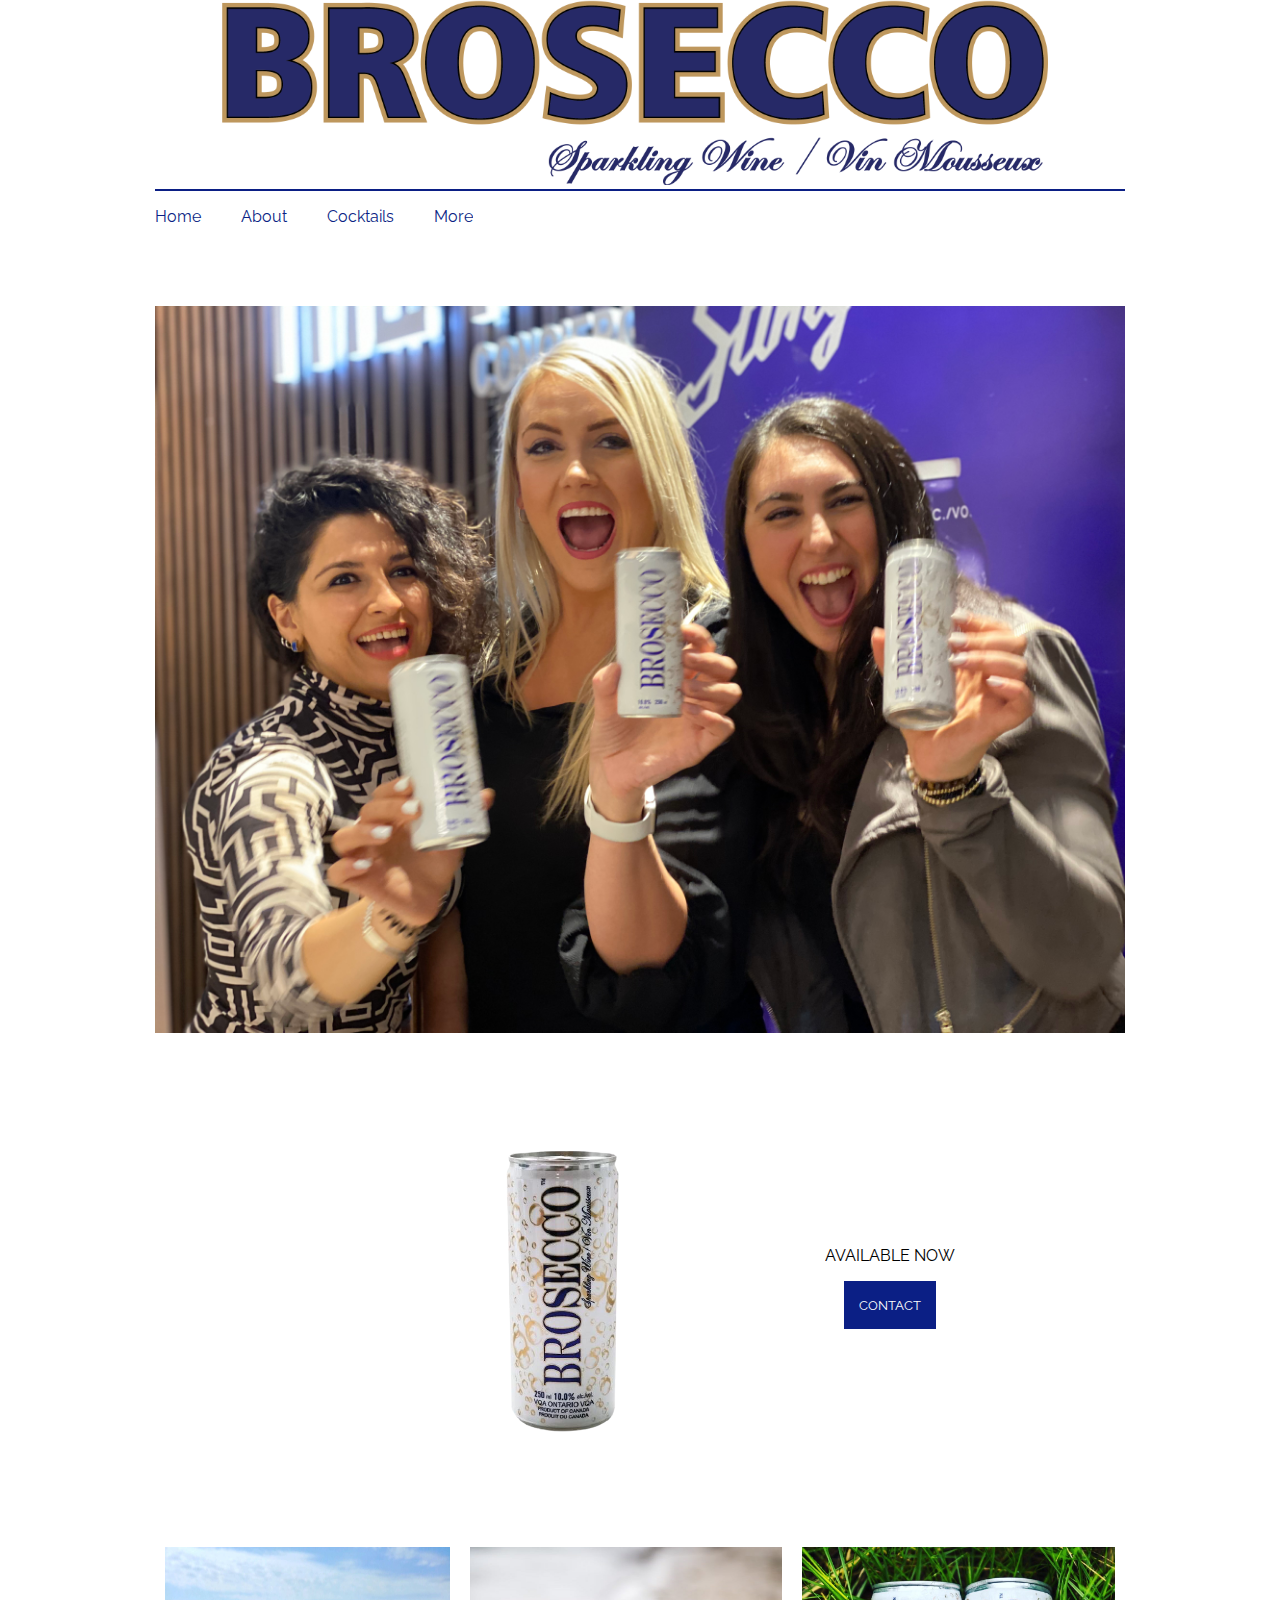
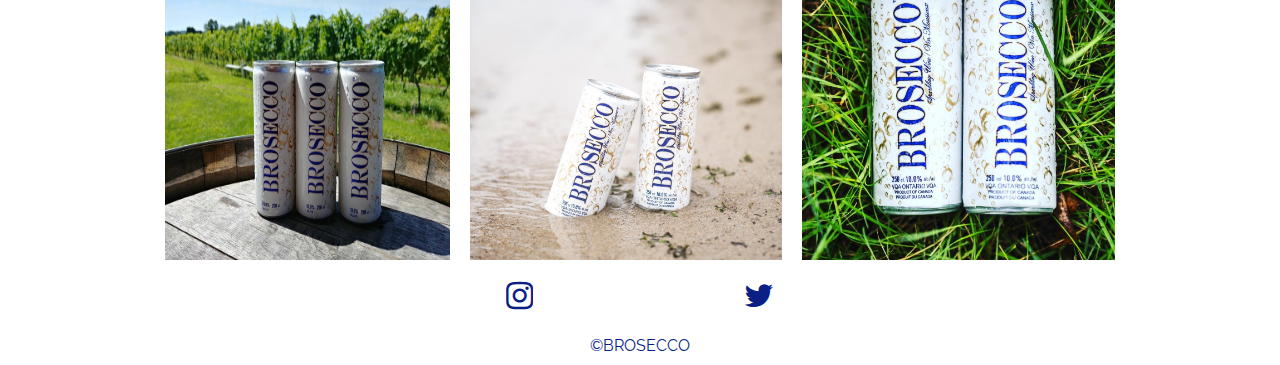
<file: index.html>
<!DOCTYPE html>
<html lang="en">

<head>
    <meta charset="UTF-8">
    <meta http-equiv="X-UA-Compatible" content="IE=edge">
    <meta name="viewport" content="width=device-width, initial-scale=1.0">
    <link rel="stylesheet" href="style.css">
    <title>Brosecco Wine</title>
    <link href="https://stackpath.bootstrapcdn.com/font-awesome/4.7.0/css/font-awesome.min.css" rel="stylesheet"
        integrity="sha384-wvfXpqpZZVQGK6TAh5PVlGOfQNHSoD2xbE+QkPxCAFlNEevoEH3Sl0sibVcOQVnN" crossorigin="anonymous">
    <link href="https://fonts.googleapis.com/css2?family=Anton&display=swap" rel="stylesheet">
    <link rel="icon" href="./resources/images/BLOGO.svg">
    <link rel="preconnect" href="https://fonts.googleapis.com">
    <link rel="preconnect" href="https://fonts.gstatic.com" crossorigin>
    <link href="https://fonts.googleapis.com/css2?family=Raleway:wght@600&display=swap" rel="stylesheet">
</head>

<body>
    <!--NAV-->
    <header>
        <a href="index.html"><img src="./resources/images/Brosecco Website logo.png" alt="BroseccoHeaderLogo"></a>
        <nav>
            <ul>
                <a href="index.html">
                    <li>Home</li>
                </a>
                <a href="about.html">
                    <li>About</li>
                </a>
                <a href="cocktails.html">
                    <li>Cocktails</li>
                </a>
                <div class="navbar">
                    <div class="dropdown">
                        <button class="dropbtn">More</button>
                        <div class="dropdown-content">
                            <a href="termsconditions.html">Terms & Conditions</a>
                            <a href="contact.html">Contact</a>
                        </div>
                    </div>
                </div>
            </ul>
        </nav>
    </header>

    <!--BODY / JUMBOTRON -->

    <div class="mid-section">
        <img src="./resources/images/brosecco1.jpg" alt="">
    </div>

    <div class="order-here">
        <img src="./resources/images/broseccoCan.png" alt="">
        <div class="available">
            <div>AVAILABLE NOW</div>
            <a href="https://www.wineonline.ca/brosecco-vqa-sparkling-wine.html" target="#"><button>CONTACT</button></a>
        </div>
    </div>

    <div class="flex">
        <img src="./resources/images/vineyard-3" alt="">
        <img src="./resources/images/beach-brosecco.jpeg" alt="">
        <img src="./resources/images/grass-brosecco.jpeg" alt="">
    </div>

    <footer>
        <ul>
            <li><a href="https://www.instagram.com/drinkbrosecco/" target="#"><i class="fa fa-instagram fa-2x"></i></a>
            </li>
            <li><a href=""><i class="fa fa-twitter fa-2x"></i></a></li>
        </ul>
        <span>&copy;BROSECCO</span>
    </footer>

    <script src="/main.js"></script>
    <script src="https://code.jquery.com/jquery-3.4.1.min.js"
        integrity="sha256-CSXorXvZcTkaix6Yvo6HppcZGetbYMGWSFlBw8HfCJo=" crossorigin="anonymous"></script>

</body>

</html>
</file>
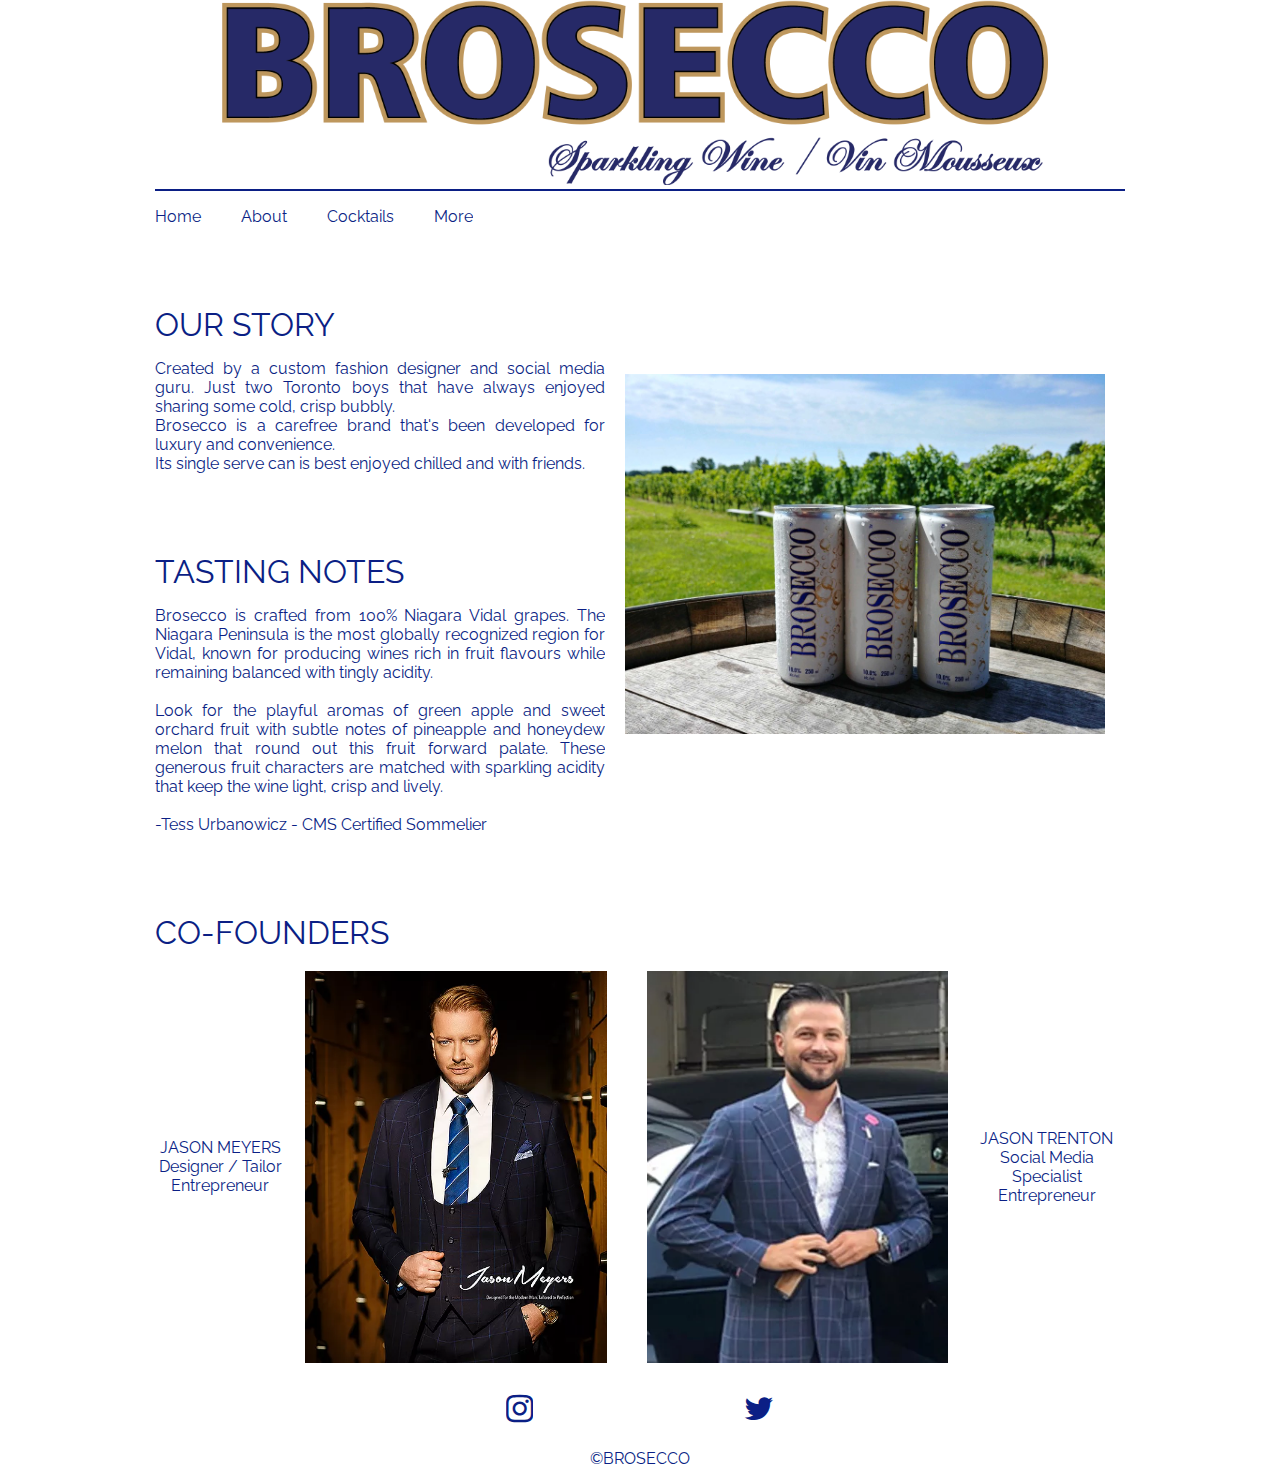
<file: about.html>
<!DOCTYPE html>
<html lang="en">

<head>
    <meta charset="UTF-8">
    <meta http-equiv="X-UA-Compatible" content="IE=edge">
    <meta name="viewport" content="width=device-width, initial-scale=1.0">
    <link rel="stylesheet" href="style.css">
    <title>Brosecco Wine</title>
    <link href="https://stackpath.bootstrapcdn.com/font-awesome/4.7.0/css/font-awesome.min.css" rel="stylesheet"
        integrity="sha384-wvfXpqpZZVQGK6TAh5PVlGOfQNHSoD2xbE+QkPxCAFlNEevoEH3Sl0sibVcOQVnN" crossorigin="anonymous">
    <link href="https://fonts.googleapis.com/css2?family=Anton&display=swap" rel="stylesheet">
    <link rel="icon" href="">
    <link rel="preconnect" href="https://fonts.googleapis.com">
    <link rel="preconnect" href="https://fonts.gstatic.com" crossorigin>
    <link href="https://fonts.googleapis.com/css2?family=Raleway:wght@600&display=swap" rel="stylesheet">
</head>

<body>
    <!--NAV-->
    <header>
        <a href="index.html"><img src="./resources/images/Brosecco Website logo.png" alt="BroseccoHeaderLogo"></a>
        <nav>
            <ul>
                <a href="index.html">
                    <li>Home</li>
                </a>
                <a href="about.html">
                    <li>About</li>
                </a>
                <a href="cocktails.html">
                    <li>Cocktails</li>
                </a>
                <div class="navbar">
                    <div class="dropdown">
                        <button class="dropbtn">More</button>
                        <div class="dropdown-content">
                            <a href="termsconditions.html">Terms & Conditions</a>
                            <a href="contact.html">Contact</a>
                        </div>
                    </div>
                </div>
            </ul>
        </nav>
    </header>

    <!--BODY -->

    <div class="about-page positioning">
        <div class="about-page-content">
            <img src="./resources/images/vineyard-3" alt="">
            <div class="about-page-fit">

                <div class="about-page-headline">OUR STORY</div>
                <div class="about-page-descriptions">
                    Created by a custom fashion designer and social media guru.
                    Just two Toronto boys that have always enjoyed sharing some
                    cold, crisp bubbly.
                    <br>
                    Brosecco is a carefree brand that's been developed for luxury
                    and convenience.
                    <br>
                    Its single serve can is best enjoyed chilled and with friends.
                </div>
                <div class="about-page-headline">TASTING NOTES</div>
                <div class="about-page-descriptions">
                    Brosecco is crafted from 100% Niagara Vidal grapes.
                    The Niagara Peninsula is the most globally recognized region
                    for Vidal, known for producing wines rich in fruit flavours while
                    remaining balanced with tingly acidity.
                    <br>
                    <br>

                    Look for the playful aromas of green apple and sweet orchard
                    fruit with subtle notes of pineapple and honeydew melon that
                    round out this fruit forward palate.
                    These generous fruit characters are matched with sparkling
                    acidity that keep the wine light, crisp and lively. ​
                    <br>
                    <br>
                    -Tess Urbanowicz - CMS Certified Sommelier
                </div>
            </div>

        </div>
    </div>

    <div class="founders positioning">
        <div class="about-page-headline">CO-FOUNDERS</div>
        <div class="founder-box">
            <div>JASON MEYERS <br>
                Designer / Tailor
                Entrepreneur </div>
            <img src="./resources/images/jasonM.webp" alt="">
            <img src="./resources/images/JT.webp" alt="">
            <div>
                JASON TRENTON <br>
                Social Media Specialist
                Entrepreneur </div>
        </div>
    </div>

    <footer>
        <ul>
            <li><a href="https://www.instagram.com/drinkbrosecco/" target="#"><i class="fa fa-instagram fa-2x"></i></a>
            </li>
            <li><a href=""><i class="fa fa-twitter fa-2x"></i></a></li>
        </ul>
        <span>&copy;BROSECCO</span>
    </footer>

    <script src="/main.js"></script>
    <script src="https://code.jquery.com/jquery-3.4.1.min.js"
        integrity="sha256-CSXorXvZcTkaix6Yvo6HppcZGetbYMGWSFlBw8HfCJo=" crossorigin="anonymous"></script>

</body>

</html>
</file>
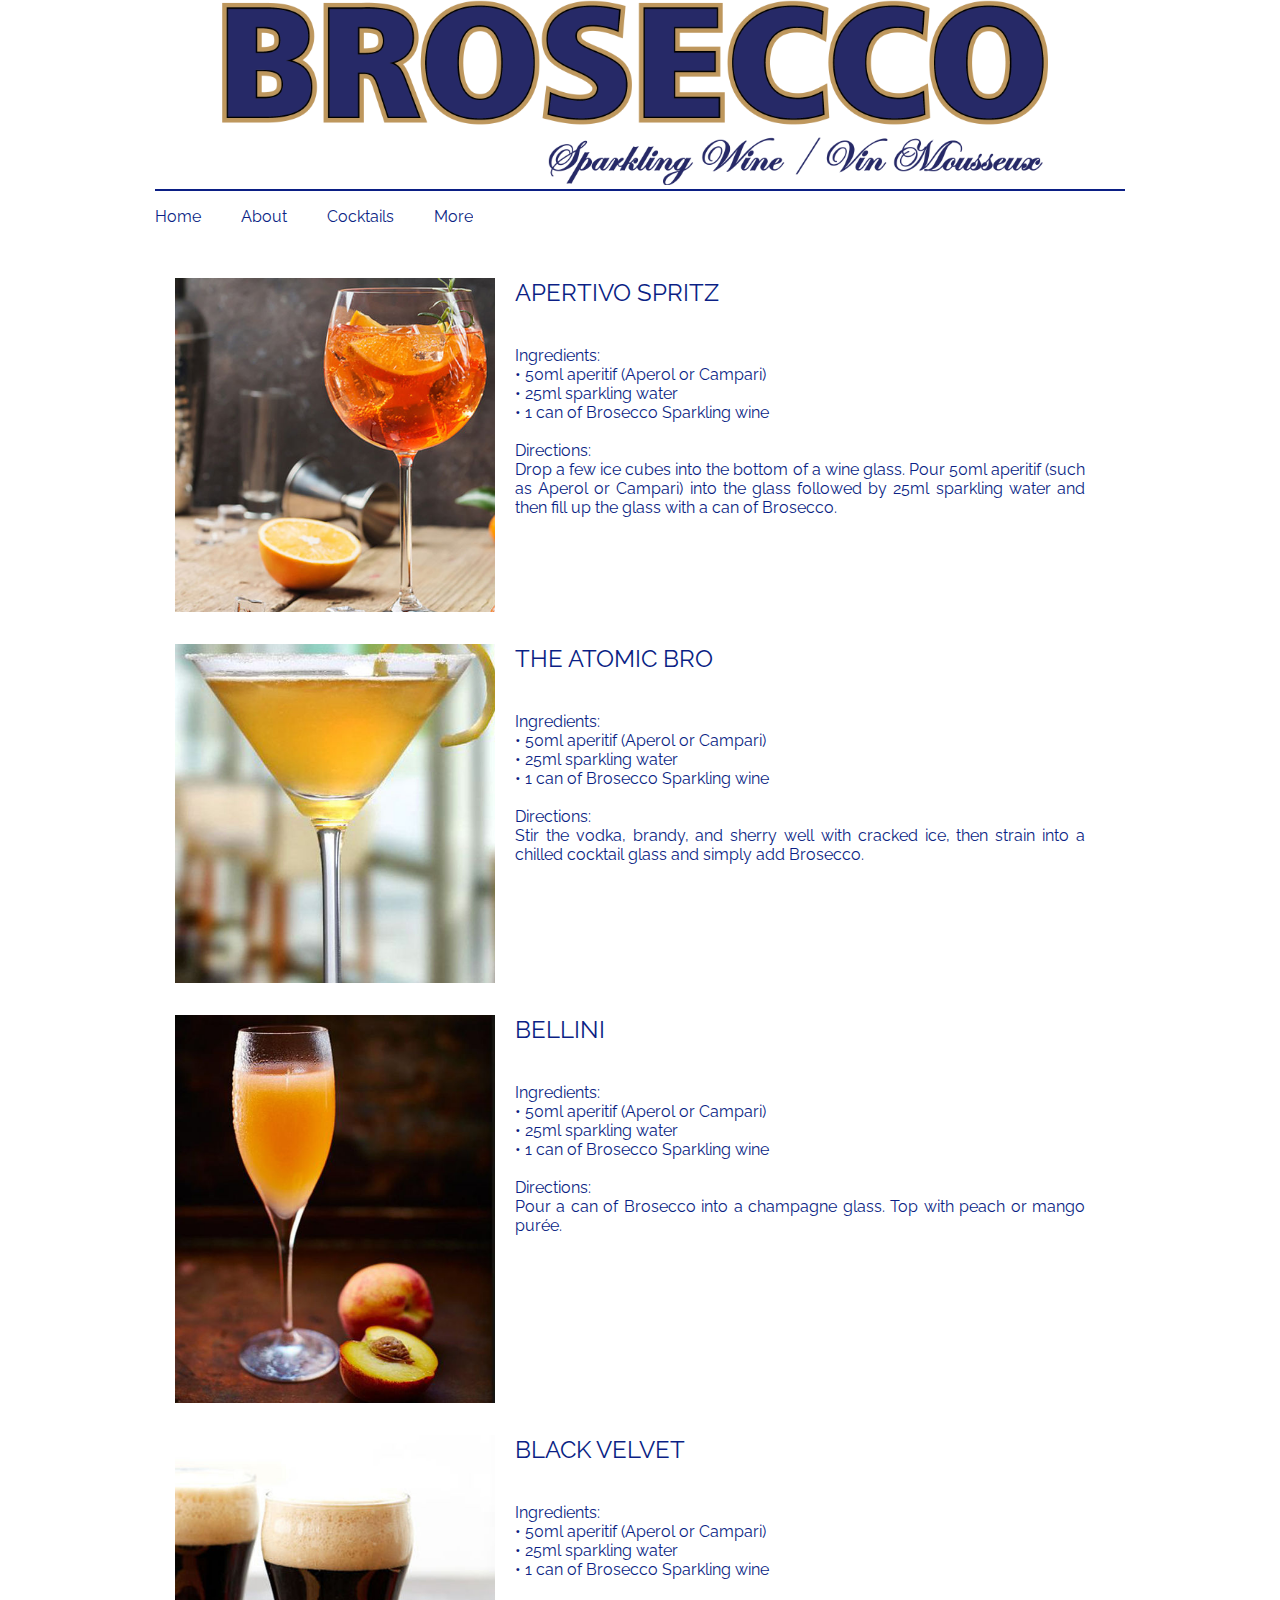
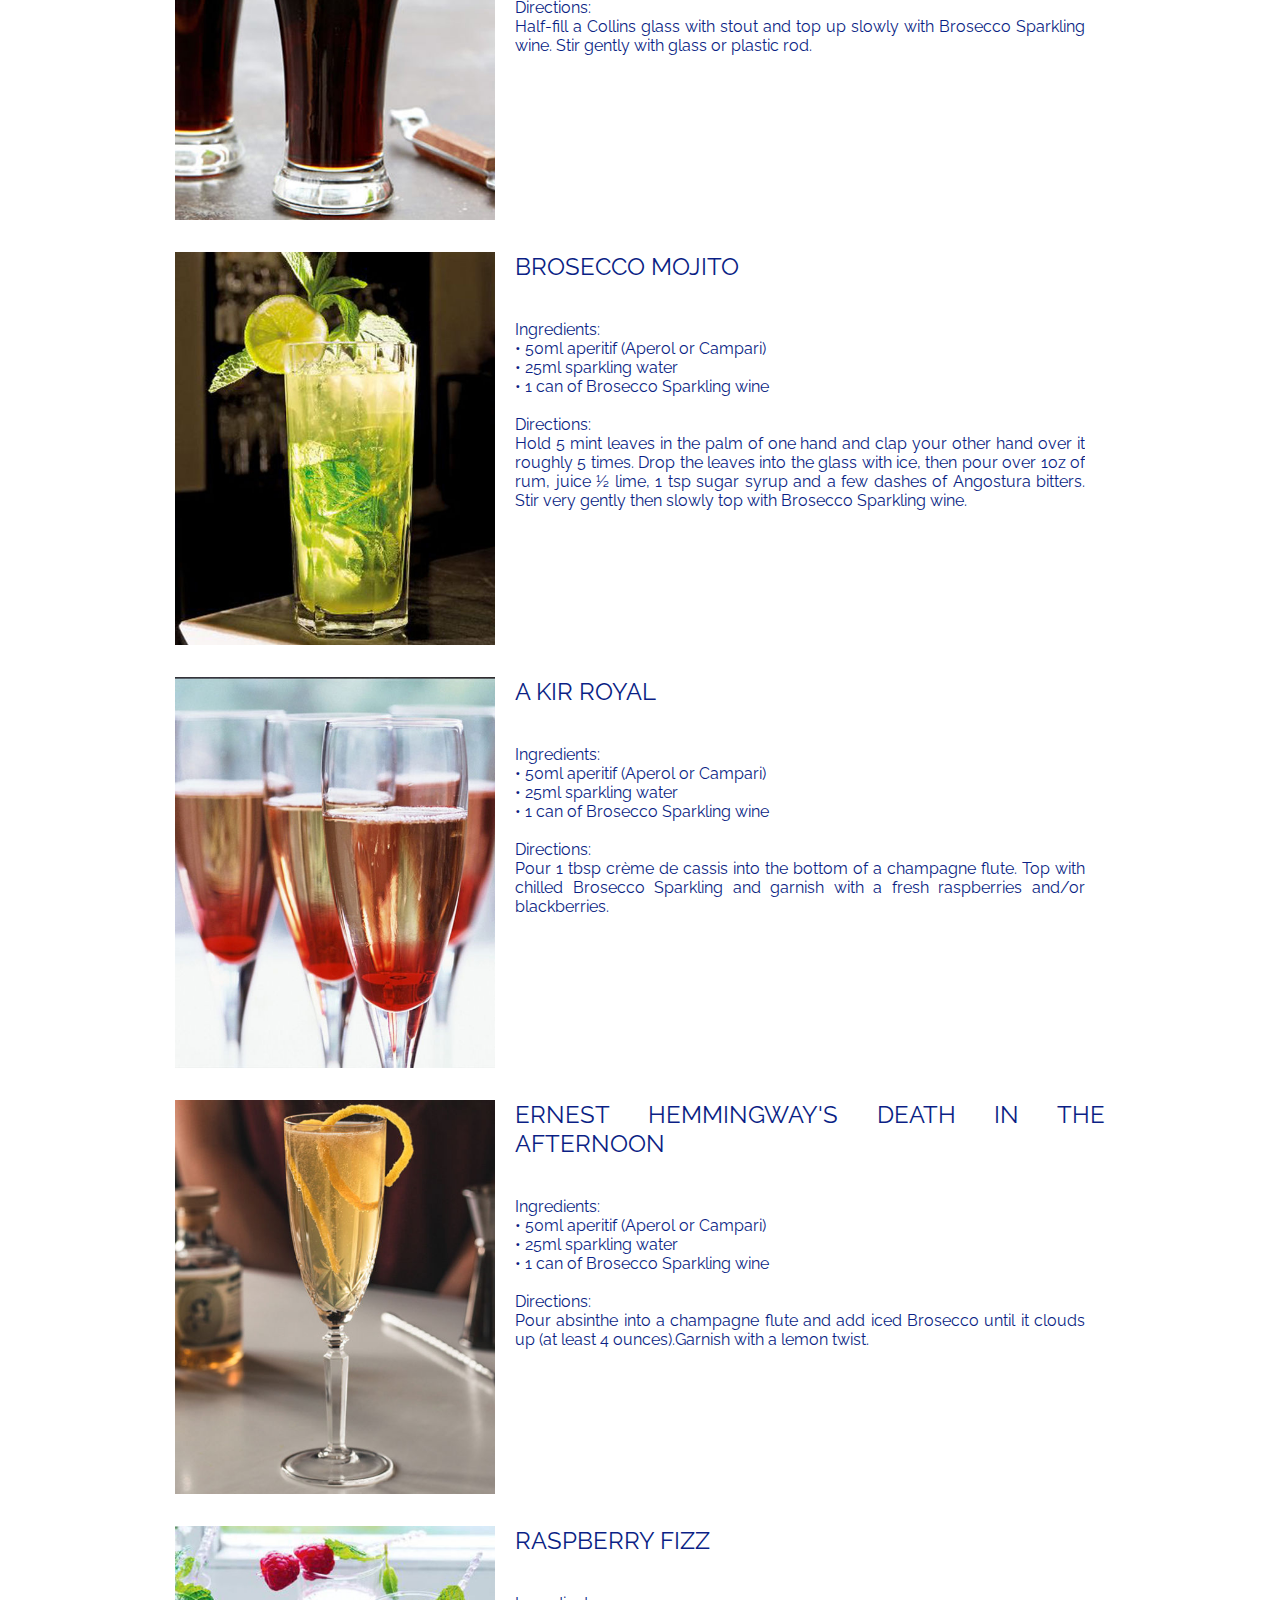
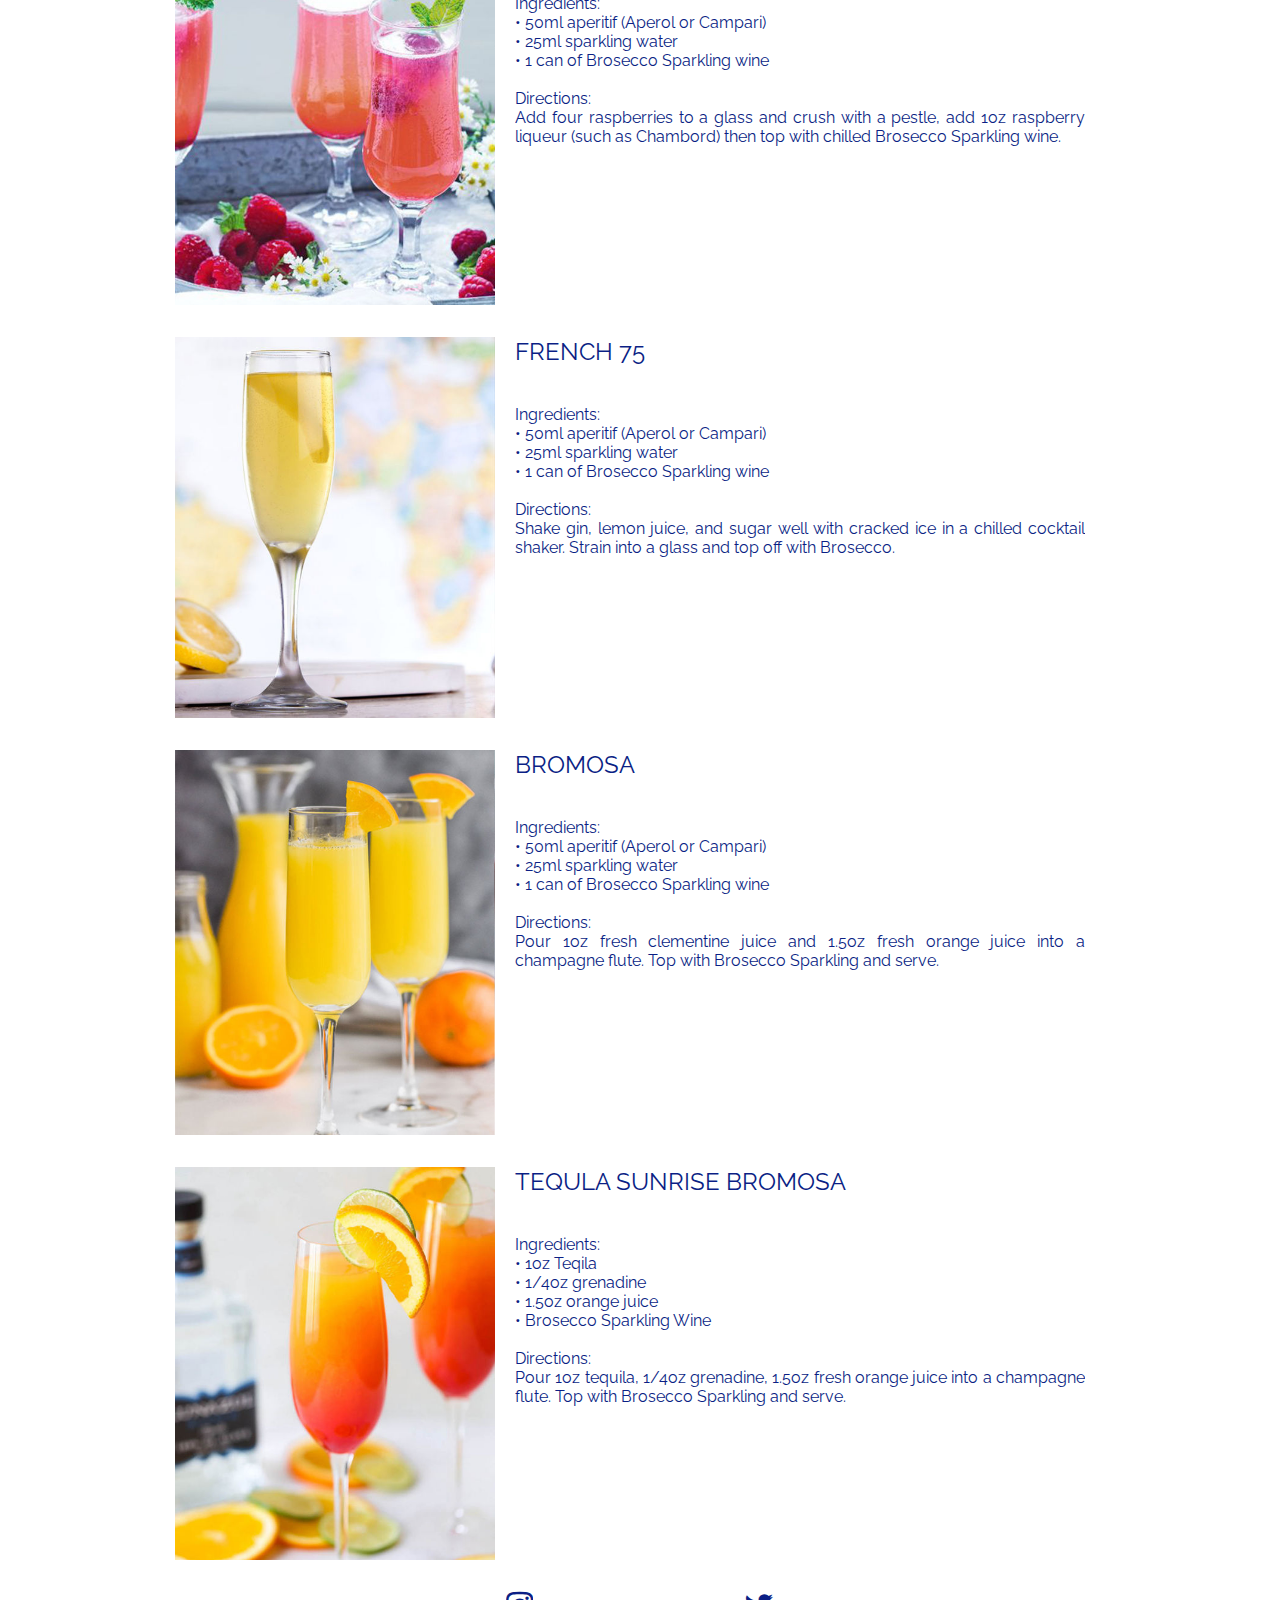
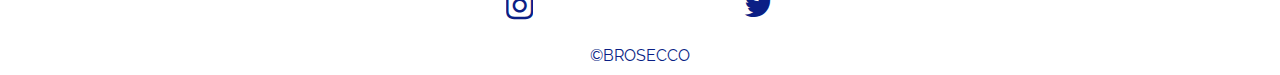
<file: cocktails.html>
<!DOCTYPE html>
<html lang="en">

<head>
    <meta charset="UTF-8">
    <meta http-equiv="X-UA-Compatible" content="IE=edge">
    <meta name="viewport" content="width=device-width, initial-scale=1.0">
    <link rel="stylesheet" href="style.css">
    <title>Brosecco Wine</title>
    <link href="https://stackpath.bootstrapcdn.com/font-awesome/4.7.0/css/font-awesome.min.css" rel="stylesheet"
        integrity="sha384-wvfXpqpZZVQGK6TAh5PVlGOfQNHSoD2xbE+QkPxCAFlNEevoEH3Sl0sibVcOQVnN" crossorigin="anonymous">
    <link href="https://fonts.googleapis.com/css2?family=Anton&display=swap" rel="stylesheet">
    <link rel="icon" href="">
    <link rel="preconnect" href="https://fonts.googleapis.com">
    <link rel="preconnect" href="https://fonts.gstatic.com" crossorigin>
    <link href="https://fonts.googleapis.com/css2?family=Raleway:wght@600&display=swap" rel="stylesheet">
</head>

<body>
    <!--NAV-->
    <header>
        <a href="index.html"><img src="./resources/images/Brosecco Website logo.png" alt="BroseccoHeaderLogo"></a>
        <nav>
            <ul>
                <a href="index.html">
                    <li>Home</li>
                </a>
                <a href="about.html">
                    <li>About</li>
                </a>
                <a href="cocktails.html">
                    <li>Cocktails</li>
                </a>
                <div class="navbar">
                    <div class="dropdown">
                        <button class="dropbtn">More</button>
                        <div class="dropdown-content">
                            <a href="termsconditions.html">Terms & Conditions</a>
                            <a href="contact.html">Contact</a>
                        </div>
                    </div>
                </div>
            </ul>
        </nav>
    </header>

    <div class="cocktail-container positioning">
        <div class="drinks-container">
            <div class="drinks">
                <img src="./resources/images/Apertivo" alt="">
                <div class="drink-header">APERTIVO SPRITZ</div>
                <br>
                <div class="drink-info">
                    <div>Ingredients:
                        <br>
                        • 50ml aperitif (Aperol or Campari)
                        <br>
                        • 25ml sparkling water
                        <br>
                        • 1 can of Brosecco Sparkling wine
                        <br>
                        <br>
                        Directions:
                        <br>
                        Drop a few ice cubes into the bottom of a wine glass. Pour 50ml aperitif (such as Aperol or
                        Campari)
                        into the glass followed by 25ml sparkling water and then fill up the glass with a can of
                        Brosecco.
                    </div>
                </div>
            </div>
            <div class="drinks">
                <img src="./resources/images/atomicBro" alt="">
                <div class="drink-header">THE ATOMIC BRO</div>
                <br>
                <div class="drink-info">
                    <div>Ingredients:
                        <br>
                        • 50ml aperitif (Aperol or Campari)
                        <br>
                        • 25ml sparkling water
                        <br>
                        • 1 can of Brosecco Sparkling wine
                        <br>
                        <br>
                        Directions:
                        <br>
                        Stir the vodka, brandy, and sherry well with cracked ice, then strain into a chilled cocktail
                        glass and simply add Brosecco.
                    </div>
                </div>
            </div>
            <div class="drinks">
                <img src="./resources/images/bellini" alt="">
                <div class="drink-header">BELLINI</div>
                <br>
                <div class="drink-info">
                    <div>Ingredients:
                        <br>
                        • 50ml aperitif (Aperol or Campari)
                        <br>
                        • 25ml sparkling water
                        <br>
                        • 1 can of Brosecco Sparkling wine
                        <br>
                        <br>
                        Directions:
                        <br>
                        Pour a can of Brosecco into a champagne glass. Top with peach or mango purée.
                    </div>
                </div>
            </div>
            <div class="drinks">
                <img src="./resources/images/blackVelvet" alt="">
                <div class="drink-header">BLACK VELVET</div>
                <br>
                <div class="drink-info">
                    <div>Ingredients:
                        <br>
                        • 50ml aperitif (Aperol or Campari)
                        <br>
                        • 25ml sparkling water
                        <br>
                        • 1 can of Brosecco Sparkling wine
                        <br>
                        <br>
                        Directions:
                        <br>
                        Half-fill a Collins glass with stout and top up slowly with Brosecco Sparkling wine. Stir gently
                        with glass or plastic rod.
                    </div>
                </div>
            </div>
            <div class="drinks">
                <img src="./resources/images/broseccoMojito" alt="">
                <div class="drink-header">BROSECCO MOJITO</div>
                <br>
                <div class="drink-info">
                    <div>Ingredients:
                        <br>
                        • 50ml aperitif (Aperol or Campari)
                        <br>
                        • 25ml sparkling water
                        <br>
                        • 1 can of Brosecco Sparkling wine
                        <br>
                        <br>
                        Directions:
                        <br>
                        Hold 5 mint leaves in the palm of one hand and clap your other hand over it roughly 5 times.
                        Drop the leaves into the glass with ice, then pour over 1oz of rum, juice ½ lime, 1 tsp sugar
                        syrup and a few dashes of Angostura bitters. Stir very gently then slowly top with Brosecco
                        Sparkling wine.
                    </div>
                </div>
            </div>
            <div class="drinks">
                <img src="./resources/images/kirRoyal" alt="">
                <div class="drink-header">A KIR ROYAL</div>
                <br>
                <div class="drink-info">
                    <div>Ingredients:
                        <br>
                        • 50ml aperitif (Aperol or Campari)
                        <br>
                        • 25ml sparkling water
                        <br>
                        • 1 can of Brosecco Sparkling wine
                        <br>
                        <br>
                        Directions:
                        <br>
                        Pour 1 tbsp crème de cassis into the bottom of a champagne flute. Top with chilled Brosecco
                        Sparkling and garnish with a fresh raspberries and/or blackberries.

                    </div>
                </div>
            </div>
            <div class="drinks">
                <img src="./resources/images/ernestHemmingway" alt="">
                <div class="drink-header">ERNEST HEMMINGWAY'S DEATH IN THE AFTERNOON</div>
                <br>
                <div class="drink-info">
                    <div>Ingredients:
                        <br>
                        • 50ml aperitif (Aperol or Campari)
                        <br>
                        • 25ml sparkling water
                        <br>
                        • 1 can of Brosecco Sparkling wine
                        <br>
                        <br>
                        Directions:
                        <br>
                        Pour absinthe into a champagne flute and add iced Brosecco until it clouds up (at least 4
                        ounces).Garnish with a lemon twist.
                    </div>
                </div>
            </div>
            <div class="drinks">
                <img src="./resources/images/raspberryFizz" alt="">
                <div class="drink-header">RASPBERRY FIZZ</div>
                <br>
                <div class="drink-info">
                    <div>Ingredients:
                        <br>
                        • 50ml aperitif (Aperol or Campari)
                        <br>
                        • 25ml sparkling water
                        <br>
                        • 1 can of Brosecco Sparkling wine
                        <br>
                        <br>
                        Directions:
                        <br>
                        Add four raspberries to a glass and crush with a pestle, add 1oz raspberry liqueur (such as
                        Chambord) then top with chilled Brosecco Sparkling wine.
                    </div>
                </div>
            </div>
            <div class="drinks">
                <img src="./resources/images/french75" alt="">
                <div class="drink-header">FRENCH 75</div>
                <br>
                <div class="drink-info">
                    <div>Ingredients:
                        <br>
                        • 50ml aperitif (Aperol or Campari)
                        <br>
                        • 25ml sparkling water
                        <br>
                        • 1 can of Brosecco Sparkling wine
                        <br>
                        <br>
                        Directions:
                        <br>
                        Shake gin, lemon juice, and sugar well with cracked ice in a chilled cocktail shaker. Strain
                        into a glass and top off with Brosecco.
                    </div>
                </div>
            </div>
            <div class="drinks">
                <img src="./resources/images/bromosa" alt="">
                <div class="drink-header">BROMOSA</div>
                <br>
                <div class="drink-info">
                    <div>Ingredients:
                        <br>
                        • 50ml aperitif (Aperol or Campari)
                        <br>
                        • 25ml sparkling water
                        <br>
                        • 1 can of Brosecco Sparkling wine
                        <br>
                        <br>
                        Directions:
                        <br>
                        Pour 1oz fresh clementine juice and 1.5oz fresh orange juice into a champagne flute. Top with
                        Brosecco Sparkling and serve.
                    </div>
                </div>
            </div>
            <div class="drinks">
                <img src="./resources/images/tequilaSunrise" alt="">
                <div class="drink-header">TEQULA SUNRISE BROMOSA</div>
                <br>
                <div class="drink-info">
                    <div>Ingredients:
                        <br>
                        • 1oz Teqila
                        <br>
                        • 1/4oz grenadine
                        <br>
                        • 1.5oz orange juice
                        <br>
                        • Brosecco Sparkling Wine
                        <br>
                        <br>
                        Directions:
                        <br>
                        Pour 1oz tequila, 1/4oz grenadine, 1.5oz fresh orange juice into a champagne flute. Top with
                        Brosecco Sparkling and serve.
                    </div>
                </div>
            </div>
        </div>
    </div>

    <footer>
        <ul>
            <li><a href="https://www.instagram.com/drinkbrosecco/" target="#"><i class="fa fa-instagram fa-2x"></i></a>
            </li>
            <li><a href=""><i class="fa fa-twitter fa-2x"></i></a></li>
        </ul>
        <span>&copy;BROSECCO</span>
    </footer>

    <script src="/main.js"></script>
    <script src="https://code.jquery.com/jquery-3.4.1.min.js"
        integrity="sha256-CSXorXvZcTkaix6Yvo6HppcZGetbYMGWSFlBw8HfCJo=" crossorigin="anonymous"></script>

</body>

</html>
</file>
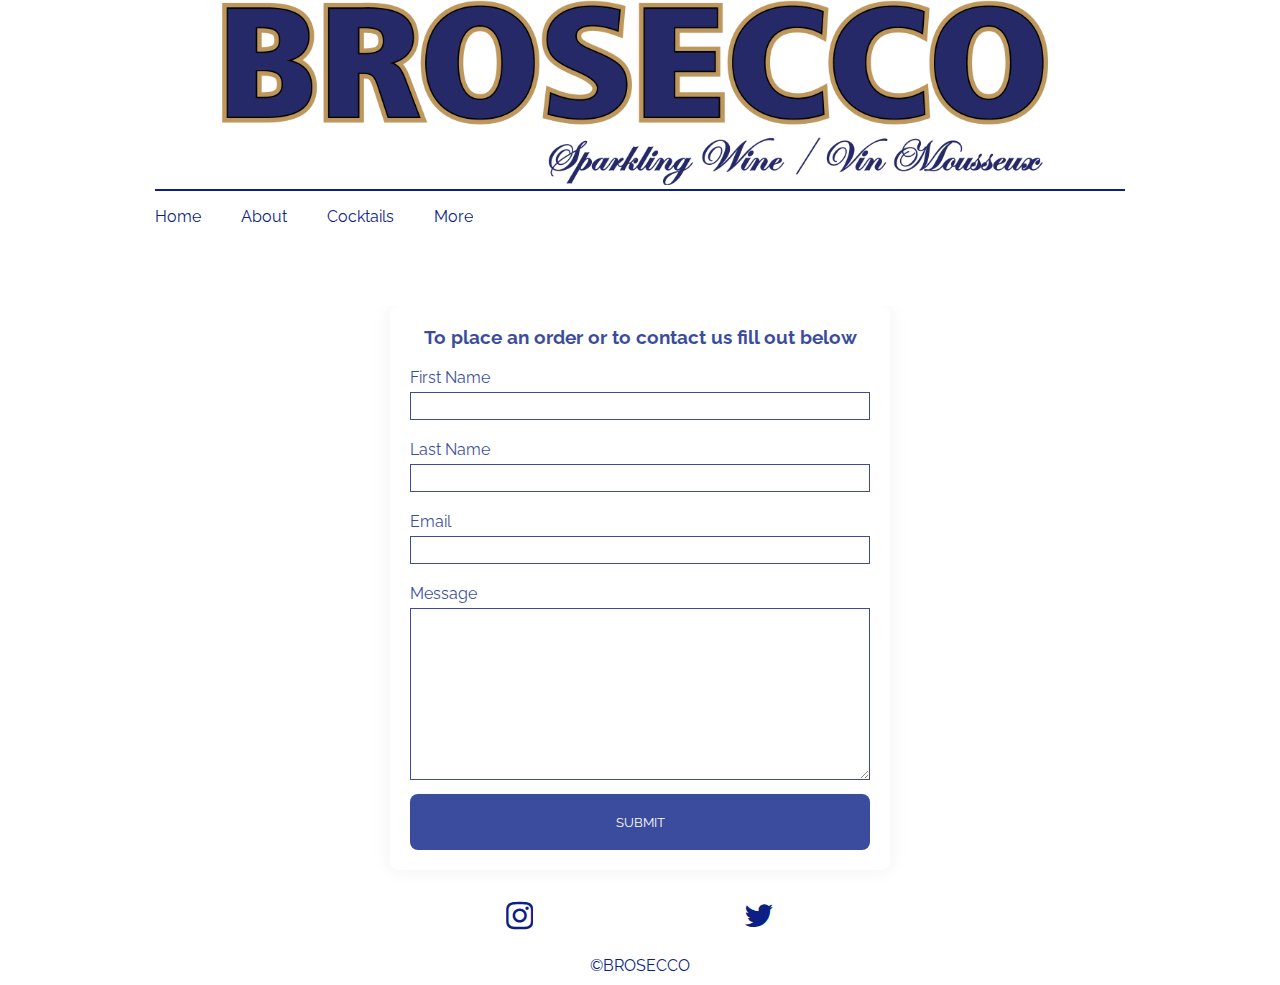
<file: contact.html>
<!DOCTYPE html>
<html lang="en">

<head>
    <meta charset="UTF-8">
    <meta http-equiv="X-UA-Compatible" content="IE=edge">
    <meta name="viewport" content="width=device-width, initial-scale=1.0">
    <link rel="stylesheet" href="style.css">
    <title>Brosecco Wine</title>
    <link href="https://stackpath.bootstrapcdn.com/font-awesome/4.7.0/css/font-awesome.min.css" rel="stylesheet"
        integrity="sha384-wvfXpqpZZVQGK6TAh5PVlGOfQNHSoD2xbE+QkPxCAFlNEevoEH3Sl0sibVcOQVnN" crossorigin="anonymous">
    <link href="https://fonts.googleapis.com/css2?family=Anton&display=swap" rel="stylesheet">
    <link rel="icon" href="./resources/images/BLOGO.svg">
    <link rel="preconnect" href="https://fonts.googleapis.com">
    <link rel="preconnect" href="https://fonts.gstatic.com" crossorigin>
    <link href="https://fonts.googleapis.com/css2?family=Raleway:wght@600&display=swap" rel="stylesheet">
</head>

<body>
    <!--NAV-->
    <header>
        <a href="index.html"><img src="./resources/images/Brosecco Website logo.png" alt="BroseccoHeaderLogo"></a>
        <nav>
            <ul>
                <a href="index.html">
                    <li>Home</li>
                </a>
                <a href="about.html">
                    <li>About</li>
                </a>
                <a href="cocktails.html">
                    <li>Cocktails</li>
                </a>
                <div class="navbar">
                    <div class="dropdown">
                        <button class="dropbtn">More</button>
                        <div class="dropdown-content">
                            <a href="termsconditions.html">Terms & Conditions</a>
                            <a href="contact.html">Contact</a>
                        </div>
                    </div>
                </div>
            </ul>
        </nav>
    </header>

    <section>
        <div class="container">
            <h3>To place an order or to contact us fill out below</h3>
            <form action="https://formspree.io/f/meqvewre" method="POST" id="my-form">

                <div class="form-group">
                    <label for="firstName">First Name</label>
                    <input type="text" id="firstName" name="firstName">
                </div>

                <div class="form-group">
                    <label for="lastName">Last Name</label>
                    <input type="text" id="lastName" name="lastName">
                </div>

                <div class="form-group">
                    <label for="email">Email</label>
                    <input type="email" id="email" name="email">
                </div>

                <div class="form-group">
                    <label for="message">Message</label>
                    <textarea name="message" id="message" cols="30" rows="10"></textarea>
                </div>

                <button class=".button" type="submit">SUBMIT</button>
            </form>
        </div>
        <div id="status" class="success"></div>
    </section>




    <footer>
        <ul>
            <li><a href="https://www.instagram.com/drinkbrosecco/" target="#"><i class="fa fa-instagram fa-2x"></i></a>
            <li><a href=""><i class="fa fa-twitter fa-2x"></i></a></li>
        </ul>
        <span>&copy;BROSECCO</span>
    </footer>

    <script src="/main.js"></script>
    <script src="https://code.jquery.com/jquery-3.4.1.min.js"
        integrity="sha256-CSXorXvZcTkaix6Yvo6HppcZGetbYMGWSFlBw8HfCJo=" crossorigin="anonymous"></script>

</body>

</html>
</file>
<file: style.css>
* {
    padding: 0;
    margin: 0;
    box-sizing: border-box;
    overflow-x: hidden;
    font-family: 'Raleway';
}

body {
    font-size: 16px;
}

.positioning {
    max-width: 970px;
    margin: auto;
}

header {
    max-width: 970px;
    margin: auto;
}

header img {
    width: 100%;
}

nav {
    border-top: 2px solid #0B1F85;
}

nav ul {
    display: flex;
}

nav ul a {
    padding-top: 1rem;
    text-decoration: none;
}

nav ul li {
    list-style: none;
    text-decoration: none;
    padding-right: 40px;
    color: #0B1F85;
}

/* DROPWDOWN */
.navbar {
    overflow: hidden;
    display: flex;
    justify-content: center;
    align-items: center;
    margin-top: 1rem;
}

.navbar a {
    font-size: 16px;
    text-align: center;
    padding: 14px 16px;
    text-decoration: none;
}

.dropdown {
    float: left;
    overflow: hidden;
}

.dropdown .dropbtn {
    font-size: 16px;
    border: none;
    outline: none;
    background-color: inherit;
    font-family: inherit;
    margin: 0;
    color: #0B1F85;
}


.dropdown-content {
    display: none;
    position: absolute;
    background-color: #f9f9f9;
    min-width: 160px;
    box-shadow: 0px 8px 16px 0px rgba(0, 0, 0, 0.2);
    z-index: 1;
}

.dropdown-content a {
    float: none;
    text-decoration: none;
    display: block;
    text-align: left;
    color: #0B1F85;
}

.dropdown-content a:hover {
    background-color: #ddd;
}

.dropdown:hover .dropdown-content {
    display: block;
}

/* mid-section */

.mid-section {
    max-width: 970px;
    margin: auto;
}

.mid-section img {
    width: 100%;
    margin-top: 5rem;
}

.order-here {
    max-width: 970px;
    margin: auto;
    display: flex;
    justify-content: center;
    align-items: center;
}

.order-here a button {
    padding: 15px;
    width: 100%;
    height: 3rem;
    margin-top: 1rem;
    color: white;
    background-color: #0B1F85;
    cursor: pointer;
    border: none;
    outline: none;
    text-decoration: none;
}

.available {
    padding: 10px;
    display: flex;
    align-items: center;
    flex-direction: column;
    text-align: center;
}

.flex {
    margin: auto;
    max-width: 970px;
    display: flex;
}

.flex img {
    padding: 10px;
}

/* ABOUT PAGE */

.about-page-content {
    text-align: justify;
    color: #0B1F85;
}

.about-page-headline {
    font-size: 2rem;
    margin-top: 5rem;
}

.about-page img {
    margin-top: 8rem;
    padding: 20px;
    float: right;
    height: 25rem;
}

.about-page-descriptions {
    padding-top: 1em;
}

/* FOUNDERS */

.founders {
    color: #0B1F85;
}

.founder-box {
    display: flex;
    align-items: center;
    text-align: center;
}


.founder-box img {
    width: 35rem;
    height: 27rem;
    padding: 20px;
}

/* COCKTAILS */

.drinks-container {
    color: #0B1F85;
    display: flex;
    flex-direction: column;
    justify-content: center;
    align-items: center;
    text-align: center;
    padding: 20px;
}

.drinks {
    margin-top: 2rem;
}

.drink-header {
    font-size: 1.5rem;
}

.drinks img {
    width: 20rem;

}

/* TERMS & CONDITIONS */

.terms-container {
    padding-top: 2rem;
    margin: auto;
    max-width: 850px;
    opacity: 40%;
    padding: 20px;
}

/* CONTACT FORM */

section {
    display: flex;
    align-items: center;
    justify-content: center;
    color: #0B1F85;
    width: 100%;
    opacity: 80%;
    margin-top: 5rem;
    flex-direction: column;
}

.container {
    width: 90%;
    max-width: 500px;
    margin: 0 auto;
    padding: 20px;
    box-shadow: 0px 0px 20px #00000010;
    background-color: white;
    border-radius: 8px;
}

.container h3 {
    text-align: center;
}

.form-group {
    width: 100%;
    margin-top: 20px;
}

.form-group input,
textarea {
    width: 100%;
    padding: 5px;
    border: 1px solid #0B1F85;
    margin-top: 5px;
}

textarea {
    resize: vertical;
}

button[type="submit"] {
    width: 100%;
    border: none;
    outline: none;
    padding: 20px;
    border-radius: 8px;
    text-align: center;
    cursor: pointer;
    margin-top: 10px;
    transition: .3s ease background-color;
    background-color: #0B1F85;
    color: white;
    /* font-family: 'Trebuchet MS', 'Lucida Sans Unicode', 'Lucida Grande', 'Lucida Sans', Arial, sans-serif; */
}

button[type="submit"]:hover {
    background-color: darkgreen;
}

#status {
    width: 50%;
    max-width: 500px;
    text-align: center;
    padding: 10px;
    margin: 0 auto;
    border-radius: 8px;
    color: black;
}

@keyframes status {
    0% {
        opacity: 1;
        pointer-events: all;
    }

    90% {
        opacity: 1;
        pointer-events: all;
    }

    100% {
        opacity: 0;
        pointer-events: none;
    }
}

/* FOOTER */

footer {
    margin: auto;
    max-width: 500px;
    color: #0B1F85;
}

footer ul {
    display: flex;
    justify-content: space-around;
    padding: 10px;
}

footer ul li {
    list-style: none;
    display: inline;
}

footer span {
    display: flex;
    margin: 10px;
    justify-content: center;
}

.footer-payments {
    display: flex;
    justify-content: center;
}

.footer-payments i {
    padding: 5px;
}

.fa {
    color: #0B1F85;
    transition: .5s ease color;
}

.fa:hover {
    color: #0B1F85;
}

/* MEDIA QUERIES */

@media only screen and (max-width: 910px) {
    .about-page-content {
        display: flex;
        flex-direction: column-reverse;
        justify-content: center;
    }

    .about-page-headline {
        padding: 20px;
    }

    .about-page-descriptions {
        padding: 20px;
    }

    .about-page img {
        margin: auto;
        height: 20rem;
        max-width: 500px;
    }
}

@media only screen and (max-width: 990px) {

    .founder-box {
        display: flex;
        flex-direction: column;
    }

    .founder-box img {
        height: 30rem;
        width: 25rem;
    }
}

@media only screen and (min-width: 700px) {

    .drinks {
        text-align: justify;
        width: 100%;
    }

    .drink-header {
        padding-left: 20px;
    }

    .drink-info {
        padding: 20px;
    }

    .drinks img {
        clear: both;
        float: left;
    }
}

@media only screen and (max-width: 700px) {

    header {
        padding: 20px;
    }
}
</file>
